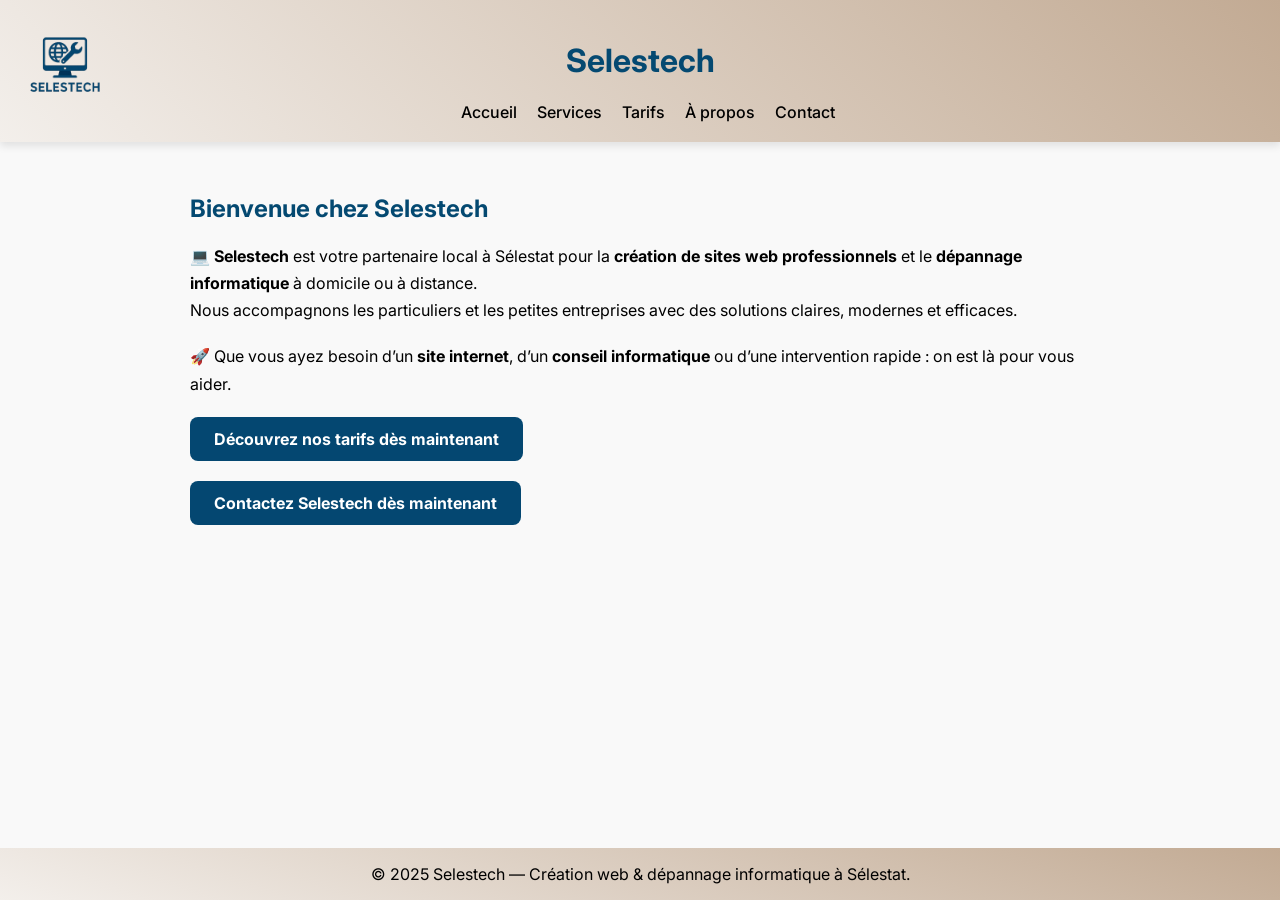
<file: index.html>
<!DOCTYPE html>
<html lang="fr">
<head>
  <meta charset="UTF-8" />
  <meta name="viewport" content="width=device-width, initial-scale=1.0" />
  <title>Accueil - Selestech</title>
  <link rel="stylesheet" href="style.css" />
  <link href="https://fonts.googleapis.com/css2?family=Inter:wght@300;600&display=swap" rel="stylesheet" />
</head>
<body>

  <header>
    <img src="logo.png" alt="Logo Selestech" class="logo" />
    <h1>Selestech</h1>
    <nav>
      <a href="index.html">Accueil</a>
      <a href="services.html">Services</a>
      <a href="tarifs.html">Tarifs</a>
      <a href="apropos.html">À propos</a>
      <a href="contact.html">Contact</a>
    </nav>
  </header>

  <main>
    <h2>Bienvenue chez Selestech</h2>
    <p>
      💻 <strong>Selestech</strong> est votre partenaire local à Sélestat pour la <strong>création de sites web professionnels</strong> et le <strong>dépannage informatique</strong> à domicile ou à distance.<br />
      Nous accompagnons les particuliers et les petites entreprises avec des solutions claires, modernes et efficaces.
    </p>

    <p>
      🚀 Que vous ayez besoin d’un <strong>site internet</strong>, d’un <strong>conseil informatique</strong> ou d’une intervention rapide : on est là pour vous aider.
    </p>

    <a href="tarifs.html" class="button">Découvrez nos tarifs dès maintenant</a>

<br />
<br />

    <a href="contact.html" class="button">Contactez Selestech dès maintenant</a>


    
  </main>

  <footer>
    &copy; 2025 Selestech — Création web & dépannage informatique à Sélestat.
    </footer>
</body>
</html>
</file>
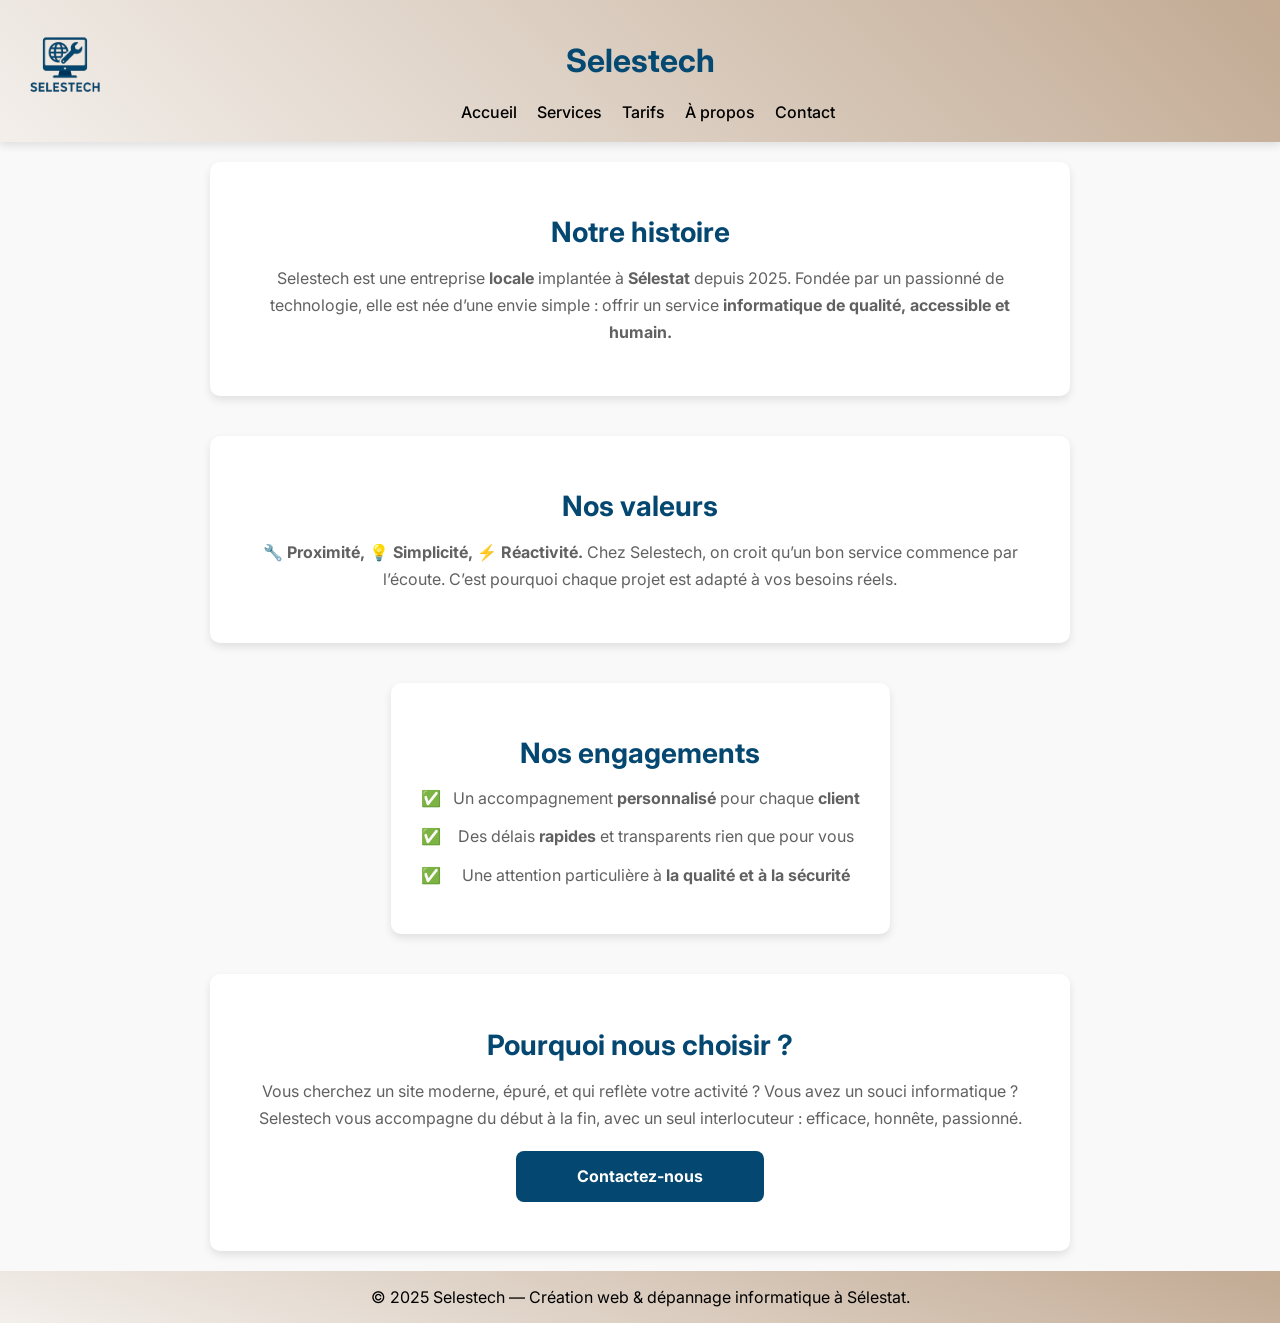
<file: apropos.html>
<!DOCTYPE html>
<html lang="fr">
<head>
  <meta charset="UTF-8" />
  <meta name="viewport" content="width=device-width, initial-scale=1.0" />
  <title>À propos - Selestech</title>
  <link rel="stylesheet" href="style.css" />
  <link href="https://fonts.googleapis.com/css2?family=Inter:wght@300;600&display=swap" rel="stylesheet" />
</head>
<body>
  <header>
    <img src="logo.png" alt="Logo Selestech" class="logo" />
    <h1>Selestech</h1>
    <nav>
      <a href="index.html">Accueil</a>
      <a href="services.html">Services</a>
      <a href="tarifs.html">Tarifs</a>
      <a href="apropos.html">À propos</a>
      <a href="contact.html">Contact</a>
    </nav>
  </header>

  <section>
    <h2>Notre histoire</h2>
    <p>
      Selestech est une entreprise <strong>locale</strong> implantée à <strong>Sélestat</strong> depuis 2025. Fondée par un passionné de technologie, elle est née d’une envie simple : offrir un service <strong>informatique de qualité, accessible et humain.</strong>
    </p>
  </section>

  <section>
    <h2>Nos valeurs</h2>
    <p>
      <strong>🔧 Proximité, 💡 Simplicité, ⚡ Réactivité.</strong> Chez Selestech, on croit qu’un bon service commence par l’écoute. C’est pourquoi chaque projet est adapté à vos besoins réels.
    </p>
  </section>

  <section>
  <h2>Nos engagements</h2>
  <ul class="engagements">
    <li>Un accompagnement <strong>personnalisé</strong> pour chaque <strong>client</strong></li>
    <li>Des délais <strong>rapides</strong> et transparents rien que pour vous</li>
    <li>Une attention particulière à <strong>la qualité et à la sécurité</strong></li>
  </ul>
</section>


  <section>
    <h2>Pourquoi nous choisir ?</h2>
    <p>
      Vous cherchez un site moderne, épuré, et qui reflète votre activité ? Vous avez un souci informatique ? Selestech vous accompagne du début à la fin, avec un seul interlocuteur : efficace, honnête, passionné.
    </p>
    <p><a href="contact.html" class="button">Contactez-nous</a></p>
  </section>

  <footer>
    &copy; 2025 Selestech — Création web & dépannage informatique à Sélestat.
    </footer>
</body>
</html>
</file>
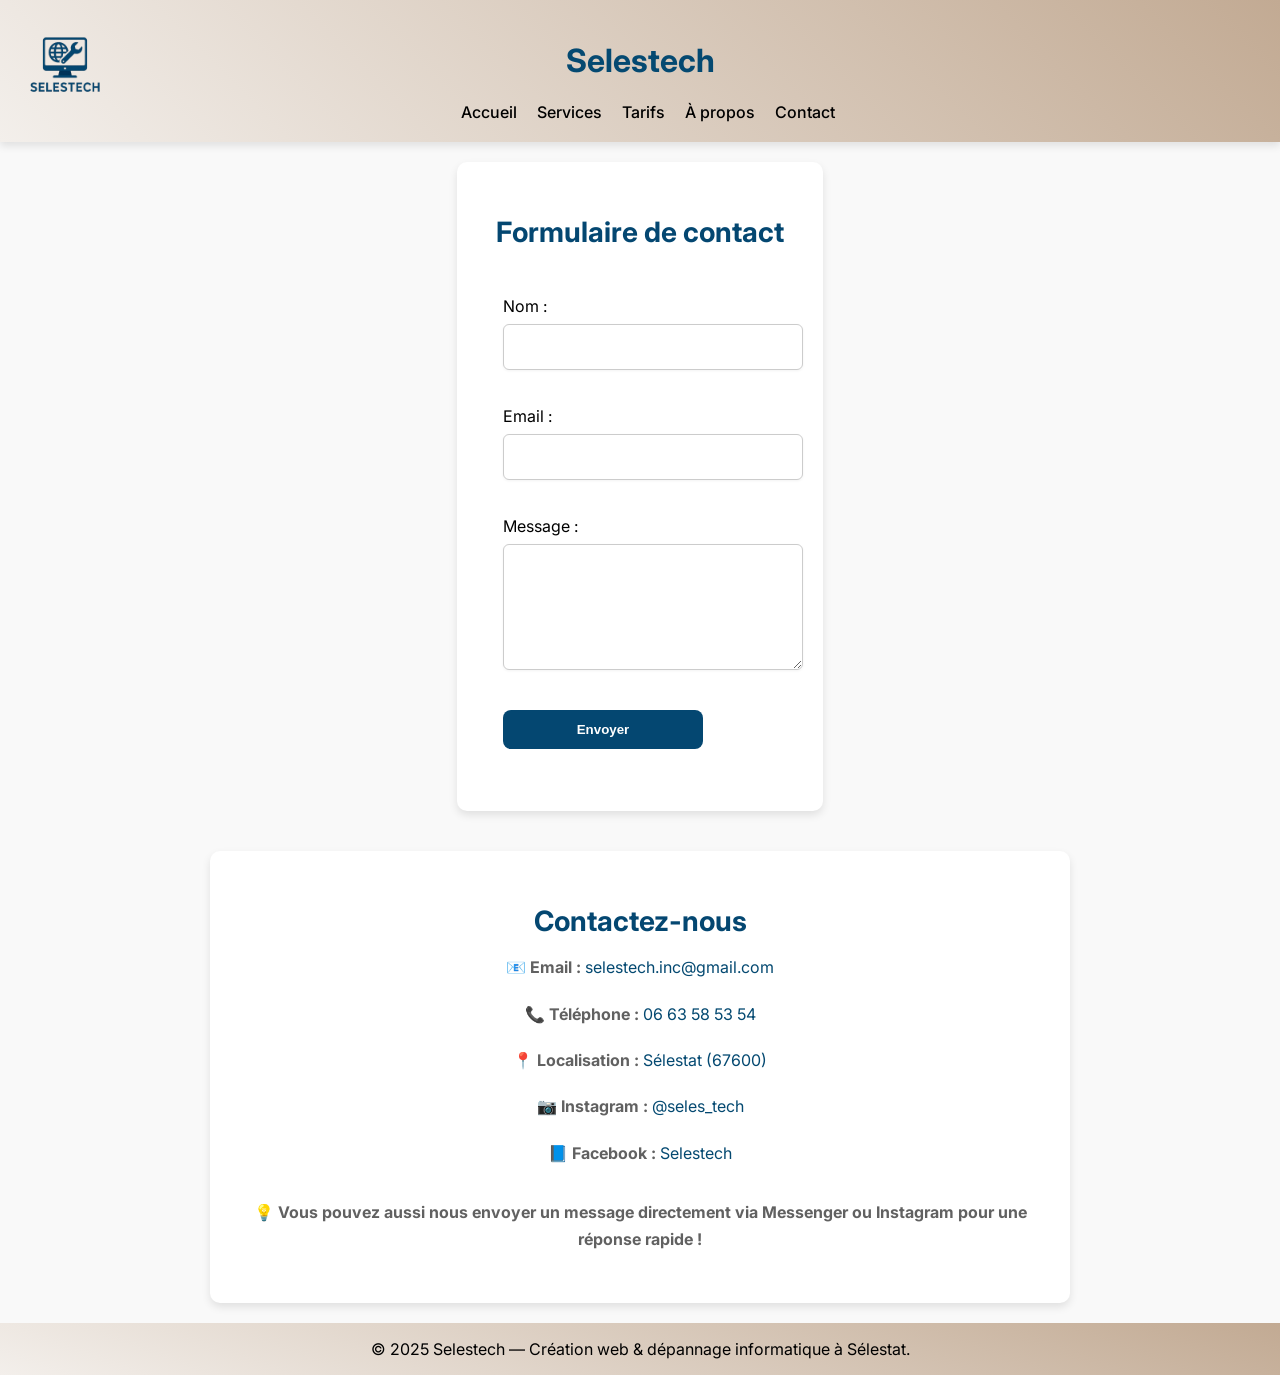
<file: contact.html>
<!DOCTYPE html>
<html lang="fr">
<head>
  <meta charset="UTF-8" />
  <meta name="viewport" content="width=device-width, initial-scale=1.0" />
  <title>Contact - Selestech</title>
  <link rel="stylesheet" href="style.css" />
  <link href="https://fonts.googleapis.com/css2?family=Inter:wght@300;600&display=swap" rel="stylesheet" />
</head>
<body>
  <header>
    <img src="logo.png" alt="Logo Selestech" class="logo" />
    <h1>Selestech</h1>
    <nav>
      <a href="index.html">Accueil</a>
      <a href="services.html">Services</a>
      <a href="tarifs.html">Tarifs</a>
      <a href="apropos.html">À propos</a>
      <a href="contact.html">Contact</a>
    </nav>
  </header>

  <section>
  <h2>Formulaire de contact</h2>
  <form action="https://formspree.io/f/xeoadeap" method="POST">
    <label for="nom">Nom :</label><br>
    <input type="text" id="nom" name="nom" required><br><br>

    <label for="email">Email :</label><br>
    <input type="email" id="email" name="email" required><br><br>

    <label for="message">Message :</label><br>
    <textarea id="message" name="message" rows="5" required></textarea><br><br>

    <button type="submit" class="button">Envoyer</button>
  </form>
</section>

  <section>
    <h2>Contactez-nous</h2>
    
      <p><strong>📧 Email :</strong> <a href="mailto:selestech.inc@gmail.com">selestech.inc@gmail.com</a></p>
      <p><strong>📞 Téléphone :</strong> <a href="tel:+33663585354">06 63 58 53 54</a></p>
      <p><strong>📍 Localisation :</strong> <a href="https://www.google.com/maps/place/Sélestat" target="_blank">Sélestat (67600)</a></p>
      <p><strong>📷 Instagram :</strong> <a href="https://instagram.com/seles_tech" target="_blank">@seles_tech</a></p>
      <p><strong>📘 Facebook :</strong> <a href="https://www.facebook.com/share/1GsHa6gbmF/?mibextid=wwXIfr" target="_blank">Selestech</a></p>
    

    <p style="margin-top: 2rem;">
      <strong>💡 Vous pouvez aussi nous envoyer un message directement via Messenger ou Instagram pour une réponse rapide !</strong>
    </p>
  </section>

  <footer>
    &copy; 2025 Selestech — Création web & dépannage informatique à Sélestat.
    </footer>
</body>
</html>
</file>
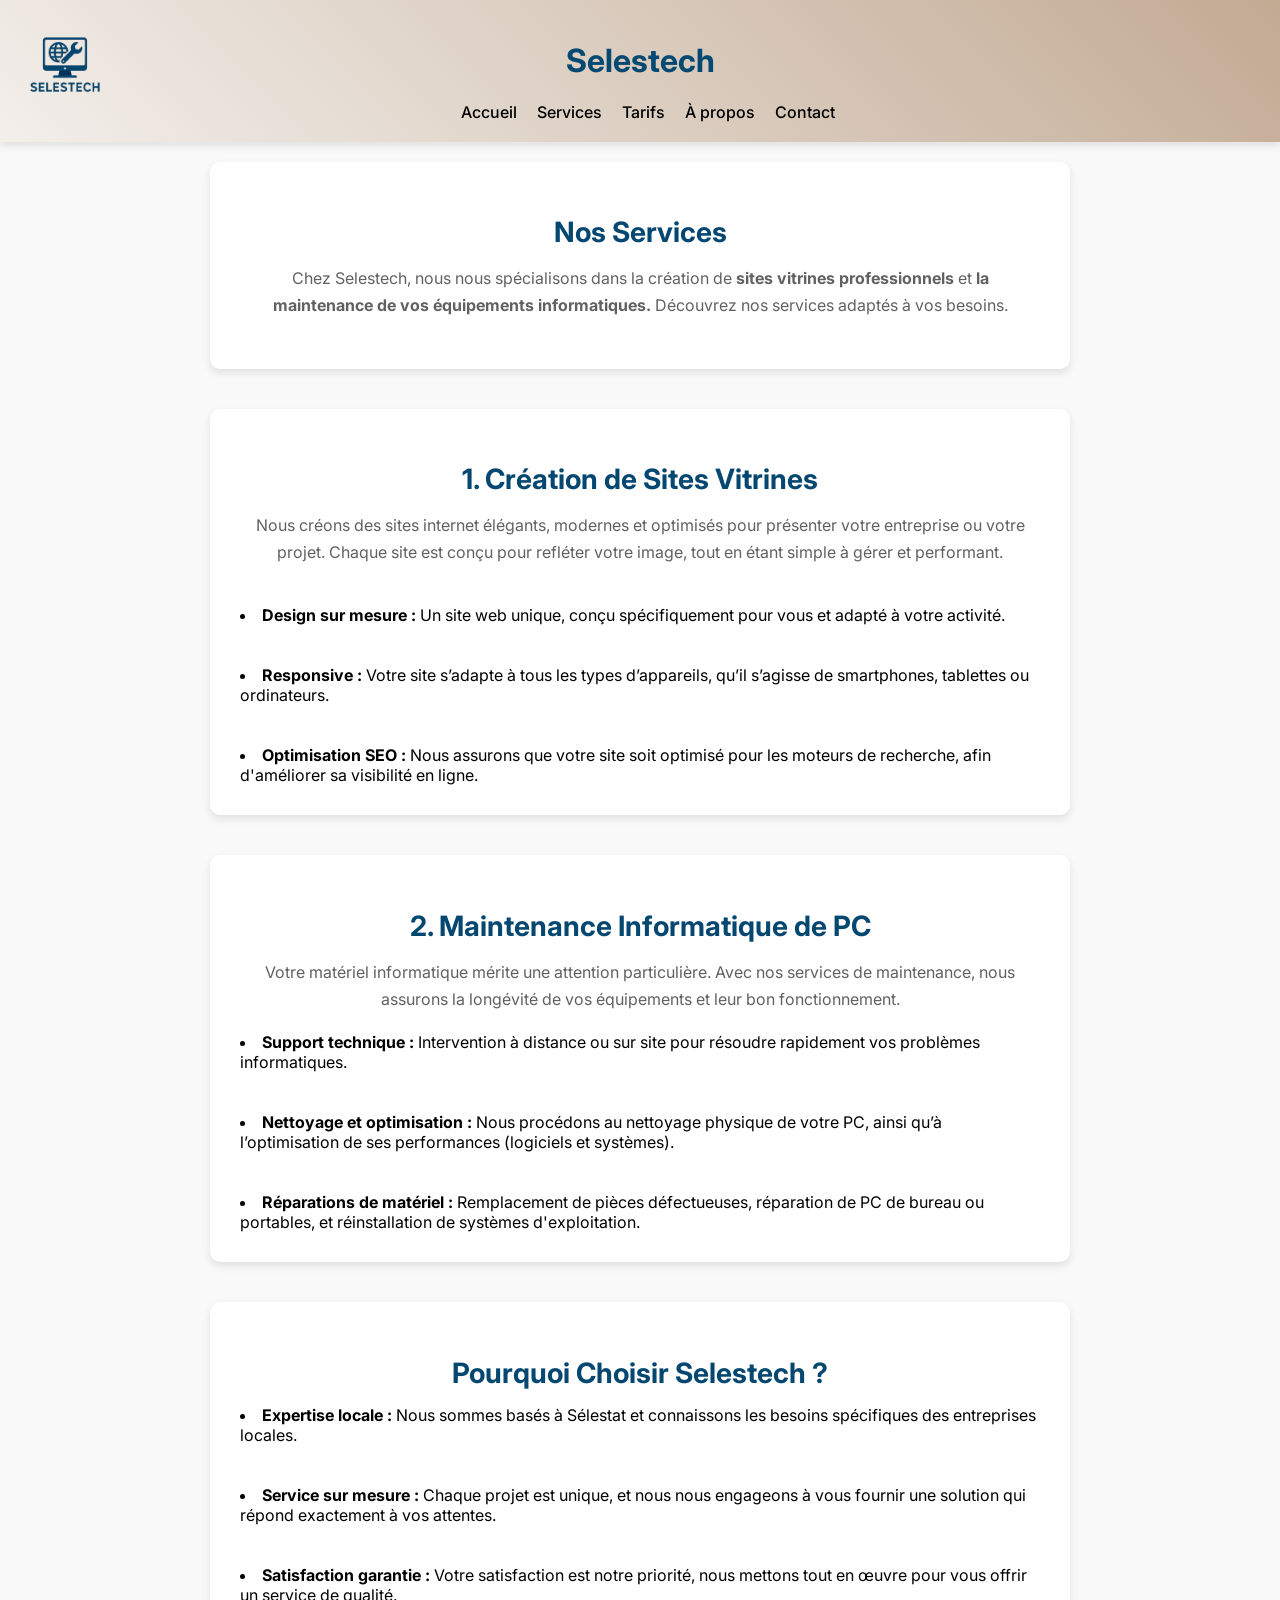
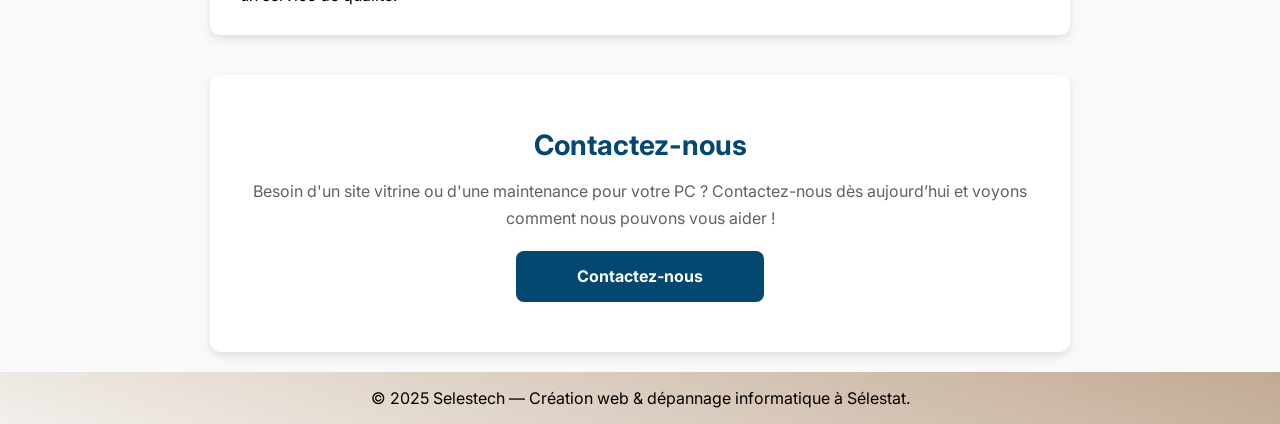
<file: services.html>
<!DOCTYPE html>
<html lang="fr">
<head>
  <meta charset="UTF-8" />
  <meta name="viewport" content="width=device-width, initial-scale=1.0" />
  <title>À propos - Selestech</title>
  <link rel="stylesheet" href="style.css" />
  <link href="https://fonts.googleapis.com/css2?family=Inter:wght@300;600&display=swap" rel="stylesheet" />
</head>
<body>
  <header>
    <img src="logo.png" alt="Logo Selestech" class="logo" />
    <h1>Selestech</h1>
    <nav>
      <a href="index.html">Accueil</a>
      <a href="services.html">Services</a>
      <a href="tarifs.html">Tarifs</a>
      <a href="apropos.html">À propos</a>
      <a href="contact.html">Contact</a>
    </nav>
  </header>

  <section>
    <h2>Nos Services</h2>
    <p>
    Chez Selestech, nous nous spécialisons dans la création de <strong>sites vitrines professionnels</strong> et <strong>la maintenance de vos équipements informatiques.</strong> Découvrez nos services adaptés à vos besoins.
    </p>
  </section>

  <section>
    <h2>1. Création de Sites Vitrines</h2>
    
     <p>Nous créons des sites internet élégants, modernes et optimisés pour présenter votre entreprise ou votre projet. Chaque site est conçu pour refléter votre image, tout en étant simple à gérer et performant.</p>
<br />

<li><strong>Design sur mesure :</strong> Un site web unique, conçu spécifiquement pour vous et adapté à votre activité.</li><br>
<br />

<li><strong>Responsive : </strong>Votre site s’adapte à tous les types d’appareils, qu’il s’agisse de smartphones, tablettes ou ordinateurs.</li><br>
<br />

<li><strong>Optimisation SEO :</strong> Nous assurons que votre site soit optimisé pour les moteurs de recherche, afin d'améliorer sa visibilité en ligne.</li>
    
  </section>

  <section>
  <h2>2. Maintenance Informatique de PC</h2>

<p>Votre matériel informatique mérite une attention particulière. Avec nos services de maintenance, nous assurons la longévité de vos équipements et leur bon fonctionnement.</p>

    <li><strong>Support technique :</strong> Intervention à distance ou sur site pour résoudre rapidement vos problèmes informatiques.</li><br>
<br />
    <li><strong>Nettoyage et optimisation :</strong> Nous procédons au nettoyage physique de votre PC, ainsi qu’à l’optimisation de ses performances (logiciels et systèmes).</li><br>
<br />
    <li><strong>Réparations de matériel :</strong> Remplacement de pièces défectueuses, réparation de PC de bureau ou portables, et réinstallation de systèmes d'exploitation.</li>
  </ul>
</section>

<section>
  <h2>Pourquoi Choisir Selestech ?</h2>

    <li><strong>Expertise locale :</strong> Nous sommes basés à Sélestat et connaissons les besoins spécifiques des entreprises locales.</li><br>
<br />
    <li><strong>Service sur mesure :</strong> Chaque projet est unique, et nous nous engageons à vous fournir une solution qui répond exactement à vos attentes.</li><br>
<br />
    <li><strong>Satisfaction garantie :</strong> Votre satisfaction est notre priorité, nous mettons tout en œuvre pour vous offrir un service de qualité.</li>
  </ul>
</section>


  <section>
    <h2>Contactez-nous</h2>
    <p>
      Besoin d'un site vitrine ou d'une maintenance pour votre PC ? Contactez-nous dès aujourd’hui et voyons comment nous pouvons vous aider !
    </p>
    <p><a href="contact.html" class="button">Contactez-nous</a></p>
  </section>

 <footer>
    &copy; 2025 Selestech — Création web & dépannage informatique à Sélestat.
    </footer>
</body>
</html>
</file>
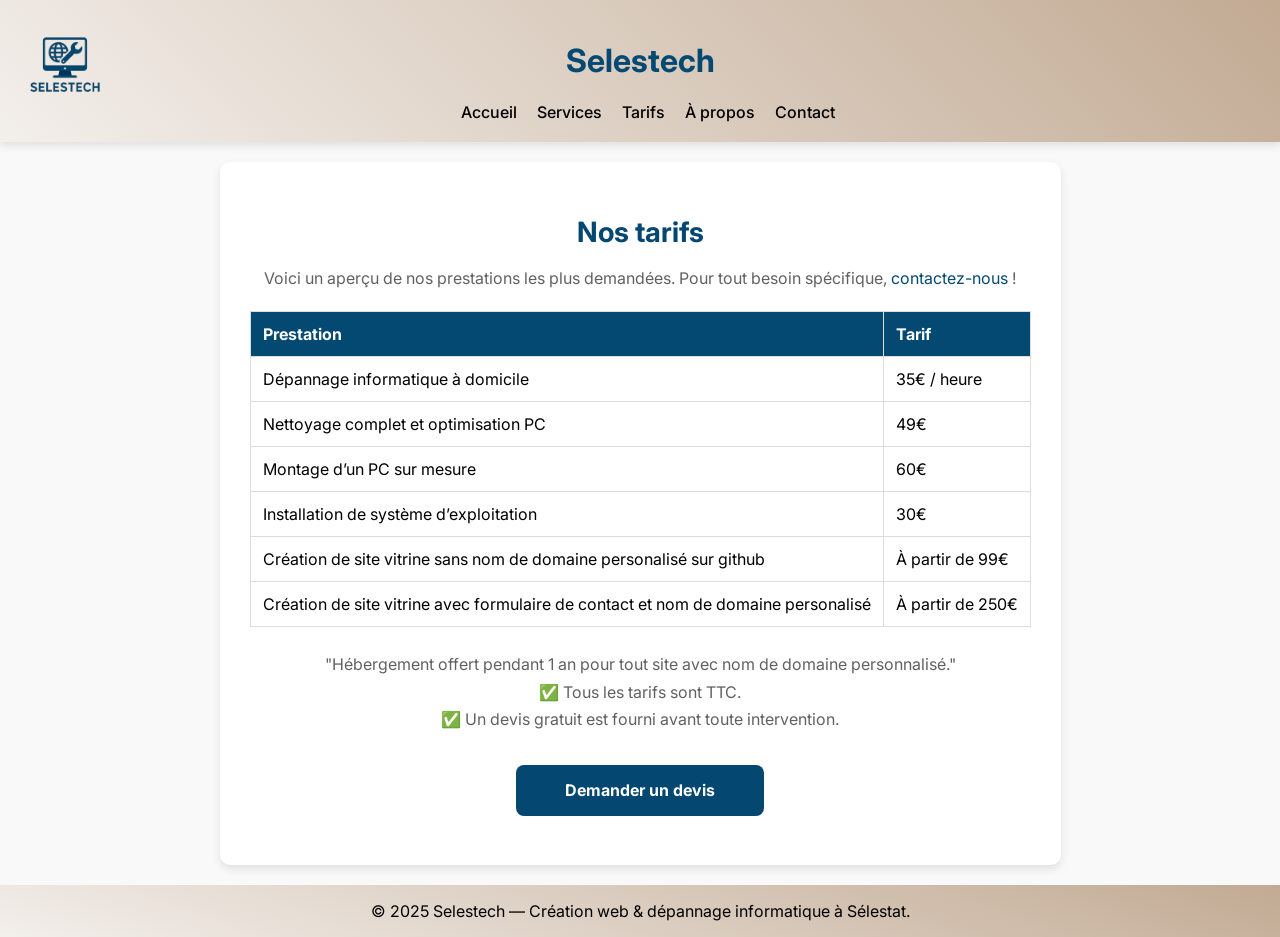
<file: tarifs.html>
<!DOCTYPE html>
<html lang="fr">
<head>
  <meta charset="UTF-8" />
  <meta name="viewport" content="width=device-width, initial-scale=1.0" />
  <title>Tarifs - Selestech</title>
  <link rel="stylesheet" href="style.css" />
  <link href="https://fonts.googleapis.com/css2?family=Inter:wght@300;600&display=swap" rel="stylesheet" />
</head>
<body>
  <header>
    <img src="logo.png" alt="Logo Selestech" class="logo" />
    <h1>Selestech</h1>
    <nav>
      <a href="index.html">Accueil</a>
      <a href="services.html">Services</a>
      <a href="tarifs.html">Tarifs</a>
      <a href="apropos.html">À propos</a>
      <a href="contact.html">Contact</a>
    </nav>
  </header>

  <section>
    <h2>Nos tarifs</h2>
    <p>Voici un aperçu de nos prestations les plus demandées. Pour tout besoin spécifique, <a href="contact.html">contactez-nous</a> !</p>

    <table>
      <thead>
        <tr>
          <th>Prestation</th>
          <th>Tarif</th>
        </tr>
      </thead>
      <tbody>
        <tr>
          <td>Dépannage informatique à domicile</td>
          <td>35€ / heure</td>
        </tr>
        <tr>
          <td>Nettoyage complet et optimisation PC</td>
          <td>49€</td>
        </tr>
        <tr>
          <td>Montage d’un PC sur mesure</td>
          <td>60€</td>
        </tr>
        <tr>
          <td>Installation de système d’exploitation</td>
          <td>30€</td>
        </tr>
        <tr>
          <td>Création de site vitrine sans nom de domaine personalisé sur github</td>
          <td>À partir de 99€</td>
        </tr>
        <tr>
          <td>Création de site vitrine avec formulaire de contact et nom de domaine personalisé <br /> </td>
          <td>À partir de 250€</td>
        </tr>
      </tbody>
    </table>

    <p style="margin-top: 1.5rem;">
      "Hébergement offert pendant 1 an pour tout site avec nom de domaine personnalisé."<br /> 
      ✅ Tous les tarifs sont TTC.<br>
      ✅ Un devis gratuit est fourni avant toute intervention.
    </p>

    <p style="text-align: center; margin-top: 2rem;">
      <a href="contact.html" class="button">Demander un devis</a>
    </p>
  </section>

 <footer>
    &copy; 2025 Selestech — Création web & dépannage informatique à Sélestat.
    </footer>
</body>
</html>
</file>
<file: style.css>
/* ---------------- Import Google Fonts ---------------- */
@import url('https://fonts.googleapis.com/css2?family=Inter:wght@400;600&family=Orbitron:wght@600&display=swap');

/* ---------------- Base ---------------- */
body {
  font-family: 'Inter', sans-serif;
  margin: 0;
  min-height: 100vh;
  display: flex;
  flex-direction: column;
  background-color: #f9f9f9;
}

main {
  flex: 1;
  padding: 2rem;
  max-width: 900px;
  margin: auto;
}

a {
  color: #044971;
  text-decoration: none;
}

h1, h2 {
  color: #044971;
}

p {
  margin-bottom: 1.2rem;
  line-height: 1.7;
}

/* ---------------- Header ---------------- */
header {
  background: linear-gradient(45deg, #F3EFEB, #C2AA93);
  text-align: center;
  padding: 20px 0;
  box-shadow: 0 4px 8px rgba(0, 0, 0, 0.1);
  position: relative;
  overflow: hidden;
}

.selestech-title {
  font-family: 'Orbitron', sans-serif;
  font-size: 3.5rem;
  font-weight: bold;
  background: linear-gradient(90deg, #00c3ff, #7c00ff, #00c3ff);
  background-size: 200%;
  -webkit-background-clip: text;
  -webkit-text-fill-color: transparent;
  animation: shimmer 4s infinite ease-in-out;
  margin: 2rem 0 1rem 0;
}

@keyframes shimmer {
  0% { background-position: -200%; }
  50% { background-position: 200%; }
  100% { background-position: -200%; }
}

.logo {
  position: absolute;
  top: 15px;
  left: 15px;
  width: 100px;
  height: auto;
  animation: float 3s ease-in-out infinite;
  transition: transform 0.3s ease;
}

.logo:hover {
  transform: scale(1.05) rotate(2deg);
}

@keyframes float {
  0%   { transform: translateY(0px); }
  50%  { transform: translateY(-5px); }
  100% { transform: translateY(0px); }
}

/* ---------------- Navigation ---------------- */
nav a {
  color: #000;
  margin-left: 1rem;
  font-weight: 500;
}

nav a:hover {
  text-decoration: underline;
}

/* ---------------- Sections ---------------- */
section {
  background-color: #ffffff;
  padding: 30px;
  margin: 20px auto;
  border-radius: 10px;
  box-shadow: 0 4px 8px rgba(0, 0, 0, 0.1);
  max-width: 800px;
  transition: transform 0.3s ease-in-out, box-shadow 0.3s ease-in-out;
}

section:hover {
  transform: translateY(-5px);
  box-shadow: 0 8px 16px rgba(0, 0, 0, 0.2);
}

section h2 {
  font-size: 28px;
  text-align: center;
  color: #044771;
  margin-bottom: 15px;
}

section h3 {
  font-size: 24px;
  color: #5F1A77;
  margin-bottom: 10px;
  text-align: left;
}

section p,
section ul {
  color: #616161;
  text-align: center;
}

section ul {
  list-style-type: none;
  padding: 0;
}

section ul li {
  margin-bottom: 10px;
}

/* ---------------- Engagements (✅ list) ---------------- */
.engagements {
  list-style: none;
  padding-left: 0;
  margin: 1rem 0;
}

.engagements li {
  position: relative;
  padding-left: 2rem;
  margin-bottom: 0.8rem;
  line-height: 1.6;
}

.engagements li::before {
  content: "✅";
  position: absolute;
  left: 0;
  top: 0;
}

/* ---------------- Table ---------------- */
table {
  width: 100%;
  border-collapse: collapse;
  margin-top: 1rem;
}

th, td {
  border: 1px solid #ddd;
  padding: 0.75rem;
  text-align: left;
}

th {
  background-color: #044971;
  color: white;
}

/* ---------------- Formulaire de contact ---------------- */
form {
  text-align: left;
  max-width: 800px;
  margin: auto;
  padding: 2rem 1rem;
}

input, textarea {
  width: 100%;
  padding: 0.75rem;
  margin-top: 0.5rem;
  margin-bottom: 1rem;
  border-radius: 6px;
  border: 1px solid #ccc;
  font-family: 'Inter', sans-serif;
  font-size: 1rem;
  box-shadow: 0 1px 3px rgba(0,0,0,0.05);
}

/* ---------------- Bouton ---------------- */
.button,
form button {
  display: inline-block;
  background-color: #044771;
  color: white;
  padding: 0.75rem 1.5rem;
  border-radius: 8px;
  text-decoration: none;
  font-weight: bold;
  text-align: center;
  min-width: 200px;
  border: none;
  cursor: pointer;
  transition: background-color 0.3s ease;
}

.button:hover,
form button:hover {
  background-color: #033c5e;
}

/* ---------------- Footer ---------------- */
footer {
  text-align: center;
  margin-top: auto;
  background: linear-gradient(20deg, #F3EFEB, #C2AA93);
  padding: 1rem 0;
}

footer a {
  color: #044971;
  text-decoration: none;
  margin: 0 0.5rem;
}

footer a:hover {
  text-decoration: underline;
}
</file>
